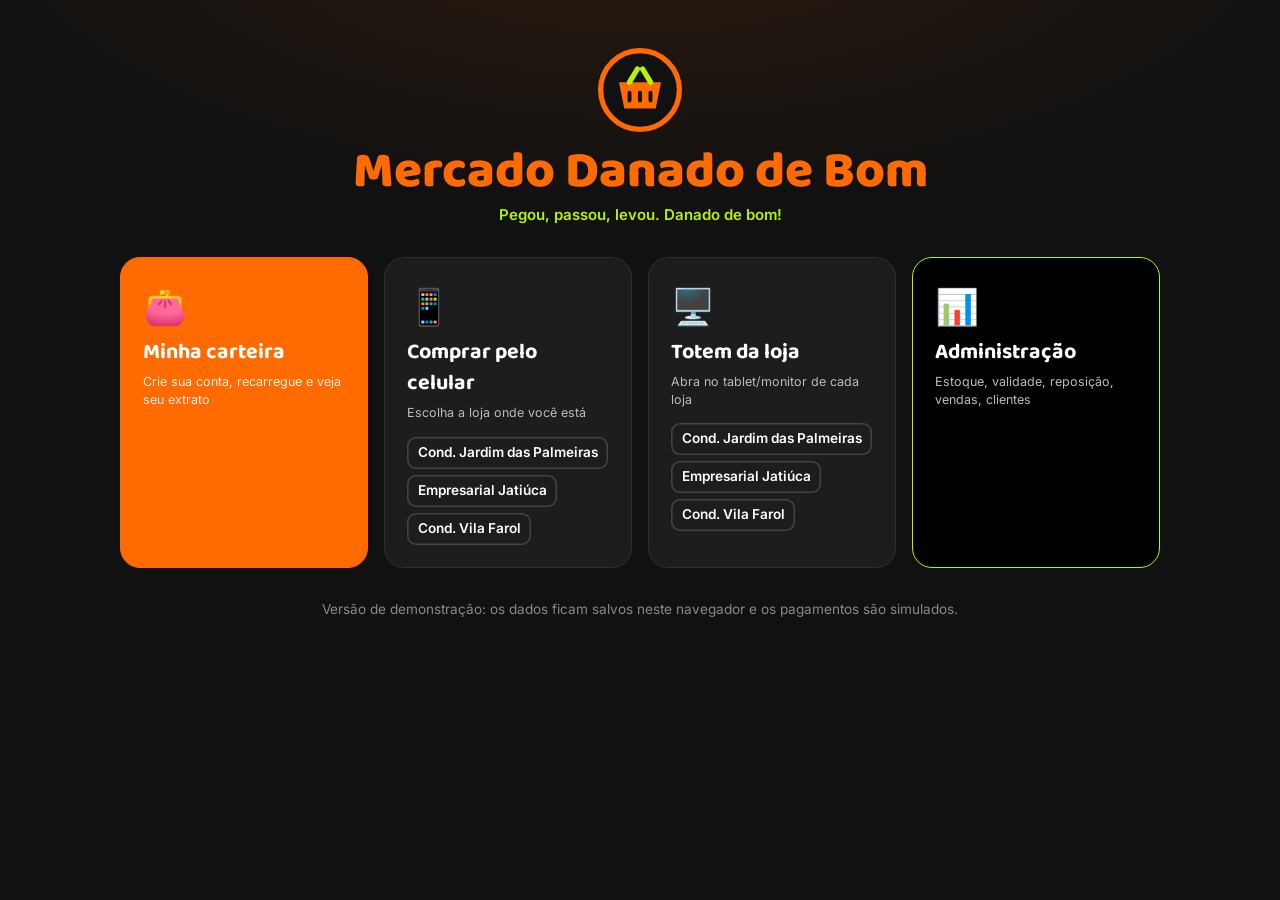
<file: index.html>
<!doctype html>
<html lang="pt-BR">
  <head>
    <meta charset="utf-8">
    <meta name="viewport" content="width=device-width, initial-scale=1, viewport-fit=cover">
    <meta name="theme-color" content="#111111">
    <meta name="description" content="Mercado autônomo: totem de autoatendimento, compra pelo celular, carteira digital e gestão multi-loja.">
    <title>Mercado Danado de Bom</title>
    <link rel="manifest" href="manifest.webmanifest">
    <link rel="icon" href="icon.svg" type="image/svg+xml">
    <link rel="apple-touch-icon" href="icon.svg">
    <link rel="preconnect" href="https://fonts.googleapis.com">
    <link rel="preconnect" href="https://fonts.gstatic.com" crossorigin>
    <link href="https://fonts.googleapis.com/css2?family=Baloo+2:wght@600;800&family=Inter:wght@400;500;600;700&display=swap" rel="stylesheet">
    <link rel="stylesheet" href="css/app.css">
  </head>
  <body>
    <div id="app"><p style="padding:2rem;font-family:sans-serif">Carregando…</p></div>
    <noscript>Ative o JavaScript para usar o sistema.</noscript>
    <script type="module" src="js/app.js"></script>
  </body>
</html>
</file>
<file: css/app.css>
/* Mercado Danado de Bom — laranja, preto e verde-limão */
:root {
  --laranja: #ff6b00;
  --laranja-esc: #e05a00;
  --laranja-claro: #fff1e6;
  --preto: #111111;
  --preto-2: #1d1d1d;
  --preto-3: #2a2a2a;
  --limao: #b8f400;
  --limao-esc: #8dbf00;
  --fundo: #f6f5f1;
  --cartao: #ffffff;
  --texto: #1a1a1a;
  --muted: #6b6b66;
  --linha: #e7e4dc;
  --vermelho: #d93025;
  --amarelo: #f2b705;
  --verde: #2f9e44;
  --raio: 14px;
  --sombra: 0 1px 2px rgba(0, 0, 0, 0.05), 0 4px 16px rgba(0, 0, 0, 0.06);
  --fonte: 'Inter', system-ui, -apple-system, 'Segoe UI', Roboto, sans-serif;
  --titulo: 'Baloo 2', var(--fonte);
  color-scheme: light;
}
* { box-sizing: border-box; }
html, body { margin: 0; }
body { font-family: var(--fonte); background: var(--fundo); color: var(--texto); font-size: 15px; line-height: 1.45; -webkit-font-smoothing: antialiased; }
body.sem-rolagem { overflow: hidden; }
a { color: inherit; }
h1, h2, h3 { font-family: var(--titulo); line-height: 1.1; margin: 0 0 0.5em; }
h1 { font-size: 1.9rem; font-weight: 800; }
h3 { font-size: 1.1rem; font-weight: 700; }
button, input, select, textarea { font: inherit; color: inherit; }
input, select, textarea {
  border: 1.5px solid var(--linha); background: #fff; border-radius: 10px; padding: 0.6em 0.75em; min-height: 42px; width: 100%;
}
input:focus, select:focus, textarea:focus { outline: none; border-color: var(--laranja); box-shadow: 0 0 0 3px rgba(255, 107, 0, 0.18); }
input[type='checkbox'] { width: 18px; height: 18px; min-height: 0; accent-color: var(--laranja); }
:focus-visible { outline: 3px solid var(--laranja); outline-offset: 2px; }
.muted { color: var(--muted); }
.small { font-size: 0.85rem; }
.center { text-align: center; }
.mono { font-family: ui-monospace, 'SFMono-Regular', Menlo, monospace; font-size: 0.88em; }
.nowrap { white-space: nowrap; }
.txt-alerta { color: var(--vermelho); font-weight: 600; }
.txt-ok { color: var(--verde); font-weight: 600; }

/* ---------- Botões ---------- */
.btn {
  display: inline-flex; align-items: center; justify-content: center; gap: 0.4em; border: 0; border-radius: 12px; padding: 0.65em 1.1em;
  font-weight: 600; cursor: pointer; text-decoration: none; min-height: 42px; transition: transform 0.06s, background 0.15s, box-shadow 0.15s;
  background: var(--preto); color: #fff; white-space: nowrap;
}
.btn:active { transform: scale(0.97); }
.btn:disabled { opacity: 0.4; cursor: not-allowed; }
.btn.primary { background: var(--laranja); color: #fff; }
.btn.primary:hover { background: var(--laranja-esc); }
.btn.lime { background: var(--limao); color: var(--preto); }
.btn.lime:hover { background: #a6de00; }
.btn.ghost { background: transparent; color: var(--texto); box-shadow: inset 0 0 0 1.5px var(--linha); }
.btn.ghost:hover { box-shadow: inset 0 0 0 1.5px var(--laranja); color: var(--laranja-esc); }
.btn.ghost-escuro { background: transparent; color: #fff; box-shadow: inset 0 0 0 1.5px #444; }
.btn.ghost-escuro:hover { box-shadow: inset 0 0 0 1.5px var(--limao); }
.btn.danger { background: var(--vermelho); color: #fff; }
.btn.mini { min-height: 32px; padding: 0.35em 0.75em; font-size: 0.85rem; border-radius: 9px; }
.btn.grande { min-height: 58px; font-size: 1.1rem; padding: 0.8em 1.4em; border-radius: 16px; }
.btn.bloco { width: 100%; }
.link { background: none; border: 0; color: var(--laranja-esc); font-weight: 600; cursor: pointer; padding: 0.3em 0; text-decoration: none; }
.link:hover { text-decoration: underline; }
.link.claro { color: var(--limao); }
.link-discreto { color: #666; text-decoration: none; font-size: 1.2rem; padding: 0.2em 0.4em; }

/* ---------- Badges ---------- */
.badge { display: inline-block; padding: 0.15em 0.6em; border-radius: 999px; font-size: 0.75rem; font-weight: 600; background: #eeece6; color: #555; white-space: nowrap; }
.badge.vermelho { background: #fde7e5; color: #b3261e; }
.badge.amarelo { background: #fff4cc; color: #8a6300; }
.badge.laranja { background: var(--laranja-claro); color: var(--laranja-esc); }
.badge.verde { background: #eaf8d0; color: #4a6b00; }

/* ---------- Cartões ---------- */
.cartao { background: var(--cartao); border-radius: var(--raio); padding: 1.1rem 1.2rem; box-shadow: var(--sombra); margin-bottom: 1rem; }
.cartao > h3 { margin-bottom: 0.8rem; }
.form-col { display: flex; flex-direction: column; gap: 0.8rem; }
.form-col label { display: flex; flex-direction: column; gap: 0.3rem; font-weight: 600; font-size: 0.9rem; }
.form-col label.check, label.check { flex-direction: row; align-items: center; gap: 0.5rem; font-weight: 500; }
.lado { display: flex; gap: 0.8rem; align-items: flex-end; flex-wrap: wrap; }
.lado > * { flex: 1 1 140px; }
.lado .cresce { flex: 3 1 220px; }
.lado .estreito { flex: 0 1 90px; }

/* ---------- Toast ---------- */
.toasts { position: fixed; z-index: 1000; left: 50%; transform: translateX(-50%); bottom: 24px; display: flex; flex-direction: column; gap: 8px; align-items: center; pointer-events: none; width: min(92vw, 460px); }
.toast { background: var(--preto); color: #fff; padding: 0.75em 1.1em; border-radius: 12px; box-shadow: 0 8px 28px rgba(0, 0, 0, 0.25); font-weight: 500; transition: opacity 0.35s, transform 0.35s; animation: entra 0.2s; border-left: 5px solid var(--laranja); }
.toast-ok { border-left-color: var(--limao); }
.toast-erro { border-left-color: var(--vermelho); background: #2b1312; }
.toast.sai { opacity: 0; transform: translateY(8px); }
@keyframes entra { from { opacity: 0; transform: translateY(10px); } }

/* ---------- Modal ---------- */
.modal-wrap { position: fixed; inset: 0; z-index: 900; background: rgba(10, 10, 10, 0.55); display: grid; place-items: center; padding: 16px; animation: fade 0.15s; }
@keyframes fade { from { opacity: 0; } }
.modal { background: #fff; color: var(--texto); border-radius: 18px; width: min(100%, 480px); max-height: calc(100dvh - 32px); display: flex; flex-direction: column; box-shadow: 0 20px 60px rgba(0, 0, 0, 0.35); }
.modal-wide { width: min(100%, 860px); }
.modal-head { display: flex; align-items: center; justify-content: space-between; padding: 1rem 1.2rem 0.4rem; gap: 1rem; }
.modal-head h3 { margin: 0; font-size: 1.25rem; }
.modal-head .x { border: 0; background: #f1efe9; border-radius: 50%; width: 34px; height: 34px; cursor: pointer; flex: none; }
.modal-body { padding: 0.6rem 1.2rem 1rem; overflow: auto; }
.modal-foot { display: flex; gap: 0.6rem; justify-content: flex-end; padding: 0.8rem 1.2rem 1.1rem; border-top: 1px solid var(--linha); flex-wrap: wrap; }

/* Câmera */
.cam { position: relative; background: #000; border-radius: 12px; overflow: hidden; aspect-ratio: 4/3; }
.cam video, #cam-lib, #cam-lib video { width: 100% !important; height: 100% !important; object-fit: cover; display: block; }
.cam-mira { position: absolute; left: 10%; right: 10%; top: 42%; height: 16%; border: 3px solid var(--laranja); border-radius: 10px; box-shadow: 0 0 0 999px rgba(0, 0, 0, 0.25); pointer-events: none; }
.cam:has(#cam-lib:not(:empty)) .cam-mira { display: none; }

/* Teclado numérico */
.teclado { display: grid; grid-template-columns: repeat(3, 1fr); gap: 8px; margin: 0.4rem 0; }
.tecla { min-height: 58px; font-size: 1.5rem; font-weight: 700; border-radius: 14px; border: 0; background: #f1efe9; cursor: pointer; }
.tecla:active { background: var(--limao); }
.co-totem .tecla { background: var(--preto-3); color: #fff; }
.input-grande { font-size: 2rem; text-align: center; letter-spacing: 0.3em; font-weight: 700; }

/* ---------- Gráficos ---------- */
.graf { position: relative; overflow-x: auto; }
.graf svg { width: 100%; min-width: 320px; height: auto; display: block; }
.graf .guia { stroke: #eeebe4; stroke-width: 1; }
.graf .eixo { font-size: 10px; fill: var(--muted); font-family: var(--fonte); }
.graf rect:hover { opacity: 0.8; }
.graf-max { position: absolute; top: 0; right: 0; font-size: 0.72rem; color: var(--muted); }
.hbars { display: flex; flex-direction: column; gap: 0.55rem; }
.hbar { display: grid; grid-template-columns: minmax(90px, 40%) 1fr auto; gap: 0.6rem; align-items: center; font-size: 0.88rem; }
.hb-rot { overflow: hidden; text-overflow: ellipsis; white-space: nowrap; }
.hb-trilho { background: #f1efe9; border-radius: 99px; height: 12px; overflow: hidden; }
.hb-trilho span { display: block; height: 100%; background: var(--laranja); border-radius: 99px; }
.hb-val { font-weight: 600; font-variant-numeric: tabular-nums; }

/* ---------- Página vazia / login ---------- */
.pag-vazia { min-height: 100dvh; display: flex; flex-direction: column; align-items: center; justify-content: center; gap: 1rem; padding: 24px 16px; text-align: center; background: var(--preto); color: #fff; }
.pag-vazia .cartao { color: var(--texto); width: min(100%, 360px); text-align: left; }

/* ---------- Início ---------- */
.home { min-height: 100dvh; background: radial-gradient(1200px 500px at 50% -10%, #2b1a0d, var(--preto) 60%); color: #fff; padding: 48px 16px 32px; }
.home-hero { text-align: center; margin-bottom: 2rem; }
.home-hero h1 { font-size: clamp(2rem, 6vw, 3.2rem); margin: 0.4rem 0 0.2rem; color: var(--laranja); }
.home-hero p { color: var(--limao); font-weight: 600; margin: 0; }
.home-cards { display: grid; grid-template-columns: repeat(auto-fit, minmax(240px, 1fr)); gap: 16px; max-width: 1040px; margin: 0 auto; }
.home-card { display: flex; flex-direction: column; gap: 0.3rem; padding: 1.4rem; border-radius: 20px; background: var(--preto-2); border: 1.5px solid #2e2e2e; text-decoration: none; transition: transform 0.12s, border-color 0.12s; }
a.home-card:hover { transform: translateY(-2px); border-color: var(--limao); }
.home-card > span { font-size: 2.2rem; }
.home-card b { font-family: var(--titulo); font-size: 1.35rem; }
.home-card small { color: #bbb; }
.home-card.laranja { background: var(--laranja); border-color: var(--laranja); }
.home-card.laranja small { color: #fff3e8; }
.home-card.preto { background: #000; border-color: var(--limao); }
.home-lojas { display: flex; flex-wrap: wrap; gap: 6px; margin-top: 0.6rem; }
.home-lojas .btn.ghost { color: #fff; box-shadow: inset 0 0 0 1.5px #444; }
.home-lojas .btn.ghost:hover { color: var(--limao); box-shadow: inset 0 0 0 1.5px var(--limao); }
.home-aviso { text-align: center; color: #888; font-size: 0.85rem; margin-top: 2rem; }

/* ---------- Autoatendimento ---------- */
.co { min-height: 100dvh; display: flex; flex-direction: column; background: var(--preto); color: #fff; }
.co-top { display: flex; align-items: center; justify-content: space-between; gap: 1rem; padding: 10px 16px; background: #000; border-bottom: 3px solid var(--laranja); position: sticky; top: 0; z-index: 20; }
.co-marca { display: flex; align-items: center; gap: 0.6rem; text-decoration: none; min-width: 0; }
.co-marca span { display: flex; flex-direction: column; min-width: 0; }
.co-marca b { font-family: var(--titulo); font-size: 1.2rem; color: var(--laranja); line-height: 1; white-space: nowrap; overflow: hidden; text-overflow: ellipsis; }
.co-marca small { color: #bbb; font-size: 0.8rem; white-space: nowrap; overflow: hidden; text-overflow: ellipsis; }
.co-top-dir { display: flex; align-items: center; gap: 0.6rem; flex: none; }
.relogio { font-family: var(--titulo); font-size: 1.4rem; color: var(--limao); }
.chip-conta { background: var(--preto-3); color: #fff; border: 0; border-radius: 999px; padding: 0.45em 0.9em; font-size: 0.85rem; text-decoration: none; cursor: pointer; white-space: nowrap; }
.chip-conta b { color: var(--limao); }
.co-corpo { flex: 1; display: grid; grid-template-columns: 1fr 400px; min-height: 0; }
.co-catalogo { padding: 16px; overflow: auto; }
.co-scan { display: flex; gap: 10px; flex-wrap: wrap; }
.co-scan .btn { flex: 0 0 auto; }
.co-busca { flex: 1 1 260px; }
.co-busca input { min-height: 58px; font-size: 1.05rem; background: var(--preto-2); border-color: #333; color: #fff; border-radius: 16px; }
.co-busca input::placeholder { color: #888; }
.dica { color: #aaa; margin: 0.8rem 0 0; }
.chips { display: flex; gap: 8px; overflow-x: auto; padding: 14px 0 10px; scrollbar-width: none; }
.chip { flex: none; border: 0; border-radius: 999px; padding: 0.5em 1em; background: var(--preto-3); color: #ddd; cursor: pointer; font-weight: 600; }
.chip.ativo { background: var(--limao); color: var(--preto); }
.modal .chip { background: #f1efe9; color: var(--texto); }
.modal .chip.ativo { background: var(--laranja); color: #fff; }
.grade-prod { display: grid; grid-template-columns: repeat(auto-fill, minmax(150px, 1fr)); gap: 10px; }
.prod { position: relative; display: flex; flex-direction: column; align-items: flex-start; gap: 0.25rem; padding: 0.9rem; border-radius: 16px; border: 1.5px solid #2c2c2c; background: var(--preto-2); color: #fff; cursor: pointer; text-align: left; min-height: 132px; transition: border-color 0.12s, transform 0.06s; }
.prod:hover { border-color: var(--laranja); }
.prod:active { transform: scale(0.97); }
.prod-emoji { font-size: 2rem; }
.prod-nome { font-size: 0.9rem; line-height: 1.25; flex: 1; }
.prod-preco { font-weight: 700; color: var(--limao); font-size: 1.05rem; }
.prod-qtd { position: absolute; top: 8px; right: 8px; background: var(--laranja); color: #fff; min-width: 26px; height: 26px; border-radius: 13px; display: grid; place-items: center; font-weight: 700; font-size: 0.85rem; padding: 0 6px; }

.co-carrinho { background: #fff; color: var(--texto); display: flex; flex-direction: column; min-height: 0; position: sticky; top: 61px; height: calc(100dvh - 61px); }
.co-totem .co-carrinho { top: 69px; height: calc(100dvh - 69px); }
.cc-head { display: flex; justify-content: space-between; align-items: center; padding: 16px 18px 8px; }
.cc-head h2 { margin: 0; font-size: 1.5rem; }
.cc-lista { flex: 1; overflow: auto; padding: 0 12px; }
.cc-item { display: grid; grid-template-columns: 36px 1fr auto auto; gap: 8px; align-items: center; padding: 10px 6px; border-bottom: 1px solid var(--linha); }
.cc-emoji { font-size: 1.6rem; }
.cc-info { display: flex; flex-direction: column; min-width: 0; }
.cc-info b { font-size: 0.92rem; font-weight: 600; line-height: 1.2; }
.cc-info small { color: var(--muted); }
.cc-val { font-weight: 700; min-width: 72px; text-align: right; font-variant-numeric: tabular-nums; }
.qtd { display: inline-flex; align-items: center; gap: 4px; background: #f3f1eb; border-radius: 999px; padding: 3px; }
.qtd button { width: 32px; height: 32px; border-radius: 50%; border: 0; background: #fff; font-size: 1.15rem; font-weight: 700; cursor: pointer; box-shadow: 0 1px 2px rgba(0, 0, 0, 0.1); }
.qtd b { min-width: 22px; text-align: center; }
.cc-vazio { text-align: center; color: var(--muted); padding: 3rem 1rem; }
.cc-vazio span { font-size: 3.5rem; display: block; }
.cc-fechar { display: none; }
.cc-pe { padding: 14px 18px 18px; border-top: 1px solid var(--linha); display: flex; flex-direction: column; gap: 10px; background: #fff; }
.co-totem .cc-pe .ghost-escuro { color: var(--texto); box-shadow: inset 0 0 0 1.5px var(--linha); }
.cc-total { display: flex; justify-content: space-between; align-items: baseline; }
.cc-total span { font-weight: 600; color: var(--muted); }
.cc-total b { font-family: var(--titulo); font-size: 2.2rem; }
.cc-barra { display: none; }

/* Pagamento */
.pay { grid-column: 1 / -1; padding: 24px 16px 40px; width: min(100%, 1000px); margin: 0 auto; }
.pay h1 { font-size: clamp(1.7rem, 4vw, 2.6rem); }
.pay .voltar { color: var(--limao); margin-bottom: 1rem; display: inline-block; }
.pay-grade { display: grid; grid-template-columns: 1fr 1fr; gap: 20px; align-items: start; }
.pay-resumo { color: var(--texto); }
.resumo-lista { list-style: none; padding: 0; margin: 0 0 0.6rem; max-height: 260px; overflow: auto; }
.resumo-lista li { display: flex; justify-content: space-between; gap: 1rem; padding: 0.35rem 0; border-bottom: 1px dashed var(--linha); font-size: 0.92rem; }
.linha { display: flex; justify-content: space-between; gap: 1rem; padding: 0.3rem 0; }
.linha.desconto { color: var(--verde); font-weight: 600; }
.linha.total { font-size: 1.3rem; border-top: 2px solid var(--texto); margin-top: 0.4rem; padding-top: 0.6rem; }
.linha.total b { font-family: var(--titulo); font-size: 1.8rem; }
.cupom { display: flex; gap: 8px; margin: 0.6rem 0; }
.cupom input { text-transform: uppercase; }
.pay-opcoes { display: flex; flex-direction: column; gap: 12px; }
.opcao { display: grid; grid-template-columns: 56px 1fr; grid-template-rows: auto auto; column-gap: 12px; align-items: center; text-align: left; padding: 1.1rem 1.2rem; border-radius: 18px; border: 2px solid #333; background: var(--preto-2); color: #fff; cursor: pointer; transition: border-color 0.12s, transform 0.06s; }
.opcao:hover { border-color: var(--laranja); }
.opcao:active { transform: scale(0.98); }
.opcao span { grid-row: 1 / 3; font-size: 2.2rem; }
.opcao b { font-size: 1.25rem; font-family: var(--titulo); }
.opcao small { color: #aaa; }
.opcao.destaque { border-color: var(--limao); }
.pay-centro { text-align: center; max-width: 620px; display: flex; flex-direction: column; align-items: center; gap: 0.8rem; }
.pay-centro .voltar { align-self: flex-start; }
.grande-txt { font-size: 1.15rem; color: #ddd; margin: 0; }
.maquininha { font-size: 5rem; animation: pulsa 1.4s infinite; }
@keyframes pulsa { 50% { transform: scale(1.08) rotate(-4deg); } }
.aguarde { color: var(--limao); font-weight: 600; }
.pontos::after { content: '•••'; animation: pisca 1s infinite; }
@keyframes pisca { 50% { opacity: 0.2; } }
.demo-box { border: 1.5px dashed #555; border-radius: 14px; padding: 0.9rem; width: 100%; color: #bbb; }
.demo-botoes { display: flex; gap: 10px; justify-content: center; margin-top: 0.6rem; flex-wrap: wrap; }
.form-saldo { width: min(100%, 380px); text-align: left; color: var(--texto); }
.form-saldo label { display: flex; flex-direction: column; gap: 0.3rem; font-weight: 600; }
.form-saldo input { font-size: 1.3rem; text-align: center; letter-spacing: 0.15em; }
.co-totem .form-saldo .tecla { background: #f1efe9; color: var(--texto); }
.ok-circulo { width: 110px; height: 110px; border-radius: 50%; background: var(--limao); color: var(--preto); font-size: 4rem; font-weight: 800; display: grid; place-items: center; animation: entra 0.3s; }
.fim h1 { color: var(--limao); margin-bottom: 0; }
.recibo { width: min(100%, 440px); text-align: left; color: var(--texto); }
.codigo-grande { font-family: var(--titulo); font-size: clamp(3rem, 14vw, 5rem); letter-spacing: 0.08em; color: var(--limao); background: var(--preto-2); border: 2px dashed var(--laranja); border-radius: 20px; padding: 0.2em 0.6em; }

/* ---------- Área do cliente ---------- */
.cli { min-height: 100dvh; background: var(--fundo); }
.cli-top { background: #000; padding: 10px 16px; border-bottom: 3px solid var(--laranja); }
.cli-corpo { width: min(100%, 560px); margin: 0 auto; padding: 20px 16px 48px; }
.cli-acesso { margin-top: 1rem; }
.abas { display: flex; background: #f1efe9; border-radius: 12px; padding: 4px; margin-bottom: 1rem; }
.abas button { flex: 1; border: 0; background: transparent; padding: 0.6em; border-radius: 9px; font-weight: 600; cursor: pointer; }
.abas button.ativo { background: #fff; box-shadow: var(--sombra); color: var(--laranja-esc); }
.carteira-card { background: linear-gradient(135deg, #000 0%, #1e1e1e 60%, #3a1d05 100%); color: #fff; border-radius: 22px; padding: 1.3rem; box-shadow: 0 10px 30px rgba(0, 0, 0, 0.25); position: relative; overflow: hidden; }
.carteira-card::after { content: ''; position: absolute; right: -50px; top: -50px; width: 170px; height: 170px; border-radius: 50%; border: 14px solid var(--laranja); opacity: 0.6; }
.carteira-card .cc-topo { display: flex; justify-content: space-between; align-items: center; font-weight: 600; position: relative; z-index: 1; }
.carteira-card small { color: #aaa; }
.saldo { font-family: var(--titulo); font-size: 2.8rem; font-weight: 800; color: var(--limao); line-height: 1.1; margin: 0.1rem 0 0.8rem; }
.cc-acoes { display: flex; gap: 10px; flex-wrap: wrap; position: relative; z-index: 1; }
.cc-acoes .btn { flex: 1; }
.bonus-tag { margin: 0.9rem 0 0; font-size: 0.85rem; color: #ffd2b0; }
.sec { margin: 1.4rem 0 0.6rem; display: flex; justify-content: space-between; align-items: baseline; }
.cupons { display: flex; gap: 10px; overflow-x: auto; padding-bottom: 4px; }
.cupom-tag { flex: none; background: var(--laranja-claro); border: 1.5px dashed var(--laranja); border-radius: 12px; padding: 0.6rem 0.9rem; display: flex; flex-direction: column; }
.cupom-tag b { font-family: ui-monospace, monospace; color: var(--laranja-esc); }
.cupom-tag span { font-size: 0.8rem; color: var(--muted); }
.extrato { padding: 0.4rem 1rem; }
.ext-item { display: grid; grid-template-columns: 32px 1fr auto; gap: 10px; align-items: center; padding: 0.7rem 0; border-bottom: 1px solid var(--linha); }
.ext-item:last-child { border: 0; }
.ext-info { display: flex; flex-direction: column; min-width: 0; }
.ext-info b { font-weight: 500; font-size: 0.92rem; }
.ext-info small { color: var(--muted); }
.ext-val { font-weight: 700; font-variant-numeric: tabular-nums; white-space: nowrap; }
.ext-val.pos { color: var(--verde); }
details.cartao summary { cursor: pointer; font-weight: 600; }
details.cartao[open] summary { margin-bottom: 0.8rem; }
.valores { display: flex; gap: 8px; flex-wrap: wrap; }
.bonus-info { margin: 0; color: var(--verde); font-weight: 500; }
.lista-lojas { display: flex; flex-direction: column; gap: 8px; }
.loja-item { display: flex; flex-direction: column; padding: 0.8rem 1rem; border: 1.5px solid var(--linha); border-radius: 12px; text-decoration: none; }
.loja-item:hover { border-color: var(--laranja); }
.loja-item small { color: var(--muted); }

/* ---------- Administração ---------- */
.adm { display: grid; grid-template-columns: 250px 1fr; min-height: 100dvh; }
.adm-nav { background: var(--preto); color: #fff; padding: 16px 12px; display: flex; flex-direction: column; gap: 1rem; position: sticky; top: 0; height: 100dvh; overflow: auto; }
.adm-marca { display: flex; align-items: center; gap: 0.6rem; text-decoration: none; padding: 0 6px 12px; border-bottom: 1px solid #2a2a2a; }
.adm-marca span { display: flex; flex-direction: column; }
.adm-marca b { font-family: var(--titulo); color: var(--laranja); font-size: 1.1rem; line-height: 1.05; }
.adm-marca small { color: var(--limao); font-size: 0.75rem; }
.adm-nav nav { display: flex; flex-direction: column; gap: 2px; flex: 1; }
.adm-nav nav a { display: flex; align-items: center; gap: 0.6rem; padding: 0.6rem 0.75rem; border-radius: 10px; text-decoration: none; color: #ccc; font-weight: 500; }
.adm-nav nav a:hover { background: var(--preto-3); color: #fff; }
.adm-nav nav a.ativo { background: var(--laranja); color: #fff; }
.adm-nav nav a em { margin-left: auto; font-style: normal; background: var(--limao); color: var(--preto); font-size: 0.72rem; font-weight: 700; border-radius: 99px; padding: 0.1em 0.55em; }
.adm-nav .sair { color: #999; text-align: left; padding-left: 0.75rem; }
.adm-main { padding: 24px clamp(16px, 3vw, 36px) 48px; min-width: 0; }
.adm-cab { display: flex; justify-content: space-between; align-items: center; gap: 1rem; flex-wrap: wrap; margin-bottom: 1rem; }
.adm-cab h1 { margin: 0; }
.acoes { display: flex; gap: 8px; flex-wrap: wrap; }
.filtros { display: flex; gap: 10px; flex-wrap: wrap; align-items: center; margin-bottom: 1rem; }
.filtros > input, .filtros > select { width: auto; flex: 0 1 280px; }
.filtros label { display: flex; align-items: center; gap: 0.5rem; font-weight: 500; white-space: nowrap; }
.filtros label select { width: auto; }
.filtros .custom { display: inline-flex; gap: 6px; align-items: center; }
.filtros .custom input { width: auto; }
.kpis { display: grid; grid-template-columns: repeat(auto-fit, minmax(190px, 1fr)); gap: 12px; margin-bottom: 1rem; }
.kpi { background: #fff; border-radius: var(--raio); padding: 1rem 1.1rem; box-shadow: var(--sombra); display: flex; flex-direction: column; gap: 0.15rem; border-top: 4px solid transparent; }
.kpi small { color: var(--muted); font-weight: 600; font-size: 0.8rem; text-transform: uppercase; letter-spacing: 0.03em; }
.kpi b { font-family: var(--titulo); font-size: 1.75rem; line-height: 1.15; font-variant-numeric: tabular-nums; }
.kpi span { color: var(--muted); font-size: 0.82rem; }
.kpi.destaque { background: var(--preto); color: #fff; border-top-color: var(--laranja); }
.kpi.destaque b { color: var(--limao); }
.kpi.destaque small, .kpi.destaque span { color: #bbb; }
.kpi.alerta-vermelho { border-top-color: var(--vermelho); }
.alertas { display: grid; grid-template-columns: repeat(auto-fit, minmax(200px, 1fr)); gap: 12px; margin-bottom: 1rem; }
.alerta { display: flex; align-items: center; gap: 0.8rem; background: #fff; border-radius: var(--raio); padding: 0.9rem 1rem; text-decoration: none; box-shadow: var(--sombra); border-left: 5px solid #ddd; }
.alerta b { font-family: var(--titulo); font-size: 1.6rem; }
.alerta span { color: var(--muted); font-size: 0.85rem; line-height: 1.25; }
.alerta.laranja { border-left-color: var(--laranja); }
.alerta.amarelo { border-left-color: var(--amarelo); }
.alerta.vermelho { border-left-color: var(--vermelho); }
.grade-2 { display: grid; grid-template-columns: repeat(2, minmax(0, 1fr)); gap: 16px; }
.grade-3 { display: grid; grid-template-columns: repeat(3, minmax(0, 1fr)); gap: 16px; }
.tabela-wrap { overflow-x: auto; background: #fff; border-radius: var(--raio); box-shadow: var(--sombra); margin-bottom: 1rem; }
.cartao .tabela-wrap { box-shadow: none; margin: 0 -0.4rem; }
.tabela { width: 100%; border-collapse: collapse; font-size: 0.9rem; }
.tabela th { text-align: left; font-size: 0.75rem; text-transform: uppercase; letter-spacing: 0.04em; color: var(--muted); padding: 0.7rem 0.75rem; border-bottom: 2px solid var(--linha); white-space: nowrap; background: #fbfaf7; }
.tabela td { padding: 0.6rem 0.75rem; border-bottom: 1px solid var(--linha); vertical-align: middle; }
.tabela tr:last-child td { border-bottom: 0; }
.tabela tbody tr:hover { background: #fdfbf6; }
.tabela .n { text-align: right; font-variant-numeric: tabular-nums; }
.tabela td.nowrap .btn + .btn { margin-left: 4px; }
.tabela .emoji { font-size: 1.3rem; width: 36px; }
.tabela tr.inativo td { opacity: 0.5; }
.tabela tr.riscado td { text-decoration: line-through; color: var(--muted); }
.qtd-in { width: 80px; min-height: 34px; padding: 0.3em 0.5em; text-align: right; }
.barra-acoes { display: flex; gap: 10px; flex-wrap: wrap; margin-bottom: 1.4rem; }
.grade-lojas { display: grid; grid-template-columns: repeat(auto-fill, minmax(280px, 1fr)); gap: 14px; margin-bottom: 1rem; }
.loja-card { margin: 0; }
.loja-card.inativo { opacity: 0.6; }
.lc-topo { display: flex; gap: 0.8rem; align-items: center; }
.lc-topo div { display: flex; flex-direction: column; }
.lc-topo small { color: var(--muted); }
.lc-ic { font-size: 2rem; }
.lc-acoes { display: flex; gap: 6px; flex-wrap: wrap; }
.passos { margin: 0; padding-left: 1.2rem; display: flex; flex-direction: column; gap: 0.5rem; }
.zona-perigo { border: 1.5px solid #f3d2cf; }
.qr-cartaz { text-align: center; display: flex; flex-direction: column; align-items: center; gap: 0.4rem; }
.qr-marca { display: flex; align-items: center; gap: 0.5rem; font-family: var(--titulo); font-size: 1.3rem; color: var(--laranja-esc); }
.qr-chamada { font-family: var(--titulo); font-size: 1.5rem; margin: 0; }
.qr { min-height: 220px; display: grid; place-items: center; }
.qr canvas { display: none; }
.qr-cartaz small { word-break: break-all; color: var(--muted); }

/* ---------- Responsivo ---------- */
@media (max-width: 1100px) {
  .grade-3 { grid-template-columns: 1fr 1fr; }
}
@media (max-width: 900px) {
  .co-corpo { grid-template-columns: 1fr; }
  .co-totem .co-corpo { grid-template-columns: 1fr 340px; }
  .grade-2, .grade-3, .pay-grade { grid-template-columns: 1fr; }
  .adm { grid-template-columns: minmax(0, 1fr); }
  .adm-nav nav { min-width: 0; }
  .adm-nav { position: sticky; top: 0; height: auto; z-index: 30; flex-direction: row; align-items: center; padding: 8px 10px; gap: 0.5rem; overflow: visible; }
  .adm-marca { border: 0; padding: 0; flex: none; }
  .adm-marca span { display: none; }
  .adm-nav nav { flex-direction: row; overflow-x: auto; scrollbar-width: none; }
  .adm-nav nav a { white-space: nowrap; padding: 0.5rem 0.7rem; font-size: 0.88rem; }
  .adm-nav .sair { display: none; }
}
@media (max-width: 700px) {
  .co-totem .co-corpo { grid-template-columns: 1fr; }
  /* Celular: carrinho vira gaveta, com barra fixa embaixo */
  .co-cel .co-carrinho, .co-totem .co-carrinho { position: fixed; inset: auto 0 0 0; top: auto; height: 86dvh; border-radius: 22px 22px 0 0; z-index: 50; transform: translateY(105%); transition: transform 0.25s ease; box-shadow: 0 -10px 40px rgba(0, 0, 0, 0.4); }
  .co-carrinho.aberto { transform: none; box-shadow: 0 0 0 100vmax rgba(0, 0, 0, 0.6); }
  .cc-fechar { display: block; margin: 0 6px 6px; }
  .cc-barra { display: grid; grid-template-columns: auto 1fr auto; gap: 10px; align-items: center; position: fixed; left: 12px; right: 12px; bottom: 12px; z-index: 40; border: 0; border-radius: 18px; background: var(--laranja); color: #fff; padding: 0.9rem 1.1rem; font-size: 1rem; cursor: pointer; box-shadow: 0 8px 24px rgba(255, 107, 0, 0.4); text-align: left; }
  .cc-barra[hidden] { display: none; }
  .cc-barra > b { text-align: right; font-size: 1.15rem; }
  .cc-ver { font-weight: 700; }
  .co-cel .co-catalogo, .co-totem .co-catalogo { padding-bottom: 96px; }
  .co-scan .btn { width: 100%; }
  .grade-prod { grid-template-columns: repeat(2, minmax(0, 1fr)); }
  .prod { min-height: 120px; }
  h1 { font-size: 1.6rem; }
  .kpi b { font-size: 1.45rem; }
  .filtros > input, .filtros > select { flex: 1 1 100%; }
  .modal-wrap { place-items: end center; padding: 0; }
  .modal { width: 100%; border-radius: 20px 20px 0 0; max-height: 92dvh; }
  .modal-foot .btn { flex: 1; }
  .toasts { bottom: auto; top: 72px; }
}
@media (min-width: 1400px) {
  .co-totem { font-size: 17px; }
  .co-totem .grade-prod { grid-template-columns: repeat(auto-fill, minmax(170px, 1fr)); }
}
@media print {
  .adm-nav, .acoes, .filtros { display: none; }
  .adm { display: block; }
}
@media (prefers-reduced-motion: reduce) {
  * { animation: none !important; transition: none !important; }
}

/* ---------- 18+ e geladeiras ---------- */
[hidden] { display: none !important; }
.selo18 { display: inline-block; background: var(--vermelho); color: #fff; font-size: 0.68rem; font-weight: 800; border-radius: 6px; padding: 0.05em 0.4em; vertical-align: middle; letter-spacing: 0.02em; }
.prod .selo18 { position: absolute; top: 10px; left: 10px; }
.prod:has(.selo18) .prod-emoji { margin-top: 0.9rem; }
.aviso-18 { display: flex; gap: 0.8rem; align-items: center; background: #2b1312; border: 1.5px solid var(--vermelho); color: #ffd9d6; border-radius: 14px; padding: 0.8rem 1rem; margin-bottom: 1.2rem; }
.aviso-18 span { font-size: 1.8rem; }
.aviso-18 p { margin: 0; }
.aviso-18 b { color: var(--limao); }
.negado-circulo { width: 110px; height: 110px; border-radius: 50%; background: #2b1312; border: 3px solid var(--vermelho); font-size: 3.4rem; display: grid; place-items: center; }
.form-ident { width: min(100%, 380px); text-align: left; color: var(--texto); display: flex; flex-direction: column; gap: 0.7rem; }
.form-ident label { display: flex; flex-direction: column; gap: 0.3rem; font-weight: 600; }
.form-ident input { font-size: 1.3rem; text-align: center; letter-spacing: 0.15em; }
.form-ident p { margin: 0; }
.co-totem .form-ident .tecla { background: #f1efe9; color: var(--texto); }
.lista-gel { width: min(100%, 460px); }
.consent { font-weight: 400 !important; font-size: 0.85rem; align-items: flex-start !important; }
.consent input { margin-top: 2px; flex: none; }
.verif { margin-top: 1rem; border-left: 5px solid var(--amarelo); }
.verif-aprovado { border-left-color: var(--limao-esc); }
.verif-recusado { border-left-color: var(--vermelho); }
.verif-topo { display: flex; gap: 0.7rem; align-items: center; }
.verif-topo div { display: flex; flex-direction: column; }
.verif-topo small { color: var(--muted); }
.verif-ic { font-size: 1.8rem; }
.verif p { margin: 0.6rem 0; color: var(--muted); }
.aviso-adm { background: #fff4cc; border: 1px solid #f2d36b; border-radius: 12px; padding: 0.7rem 1rem; }

/* ---------- Fiscal ---------- */
.passos-fiscal { display: grid; grid-template-columns: repeat(2, minmax(0, 1fr)); gap: 16px; }
.passos-fiscal .cartao { margin: 0; }
.passos-fiscal + .cartao { margin-top: 16px; }
.lista-inv { margin: 0.6rem 0 0; padding-left: 1.1rem; font-size: 0.88rem; }
.mapa-csosn { display: grid; grid-template-columns: repeat(auto-fill, minmax(110px, 1fr)); gap: 8px; margin-top: 0.6rem; }
.mapa-csosn label { font-size: 0.8rem; }
.arquivos input { padding: 0.8rem; border-style: dashed; background: #fbfaf7; }
.lojas-est { border: 1.5px solid var(--linha); border-radius: 12px; display: flex; flex-wrap: wrap; gap: 0.4rem 1.2rem; }
.lojas-est legend { font-weight: 600; font-size: 0.9rem; padding: 0 0.3rem; }
.sped-res { margin-top: 1rem; border-radius: 12px; padding: 1rem; }
.sped-res.ok { background: #f3fbe3; border: 1.5px solid var(--limao-esc); }
.sped-res.erro { background: #fde7e5; border: 1.5px solid var(--vermelho); }
.sped-res h4 { margin: 0 0 0.6rem; font-family: var(--titulo); font-size: 1.15rem; }
.sped-res ul { margin: 0.4rem 0 0; padding-left: 1.1rem; font-size: 0.88rem; }
@media (max-width: 900px) { .passos-fiscal { grid-template-columns: 1fr; } }
.modal-lancar { width: min(100%, 1100px); }
.tab-lanc select { min-width: 220px; }
.tab-lanc td small { display: block; }
.data-in { width: 150px; min-height: 34px; padding: 0.3em 0.5em; }
.lista-avisos { margin: 0; padding-left: 1.1rem; font-size: 0.88rem; max-height: 50vh; overflow: auto; }
.nfce-box { margin-top: 0.8rem; padding-top: 0.8rem; border-top: 1px dashed var(--linha); font-size: 0.88rem; color: var(--muted); }
.nfce-ok { display: flex; gap: 0.8rem; align-items: center; text-align: left; }
.nfce-ok > div:last-child { display: flex; flex-direction: column; gap: 0.15rem; min-width: 0; }
.nfce-ok b { color: var(--texto); }
.nfce-ok .mono { word-break: break-all; font-size: 0.75rem; }
.nfce-qr { flex: none; width: 110px; min-height: 110px; display: grid; place-items: center; }
.nfce-qr canvas { display: none; }
.nfce-qr img { width: 110px; height: 110px; }

.nota-email { width: min(100%, 440px); text-align: left; color: var(--texto); }
.nota-email p { margin: 0 0 0.6rem; }
.lado-botoes { display: flex; gap: 8px; flex-wrap: wrap; }
.lado-botoes .btn { flex: 1; }
.form-email label { display: flex; flex-direction: column; gap: 0.3rem; font-weight: 600; margin-bottom: 0.6rem; }
.form-email input { font-size: 1.1rem; }
.botoes-impressao { display: flex; gap: 8px; flex-wrap: wrap; justify-content: center; }
</file>
